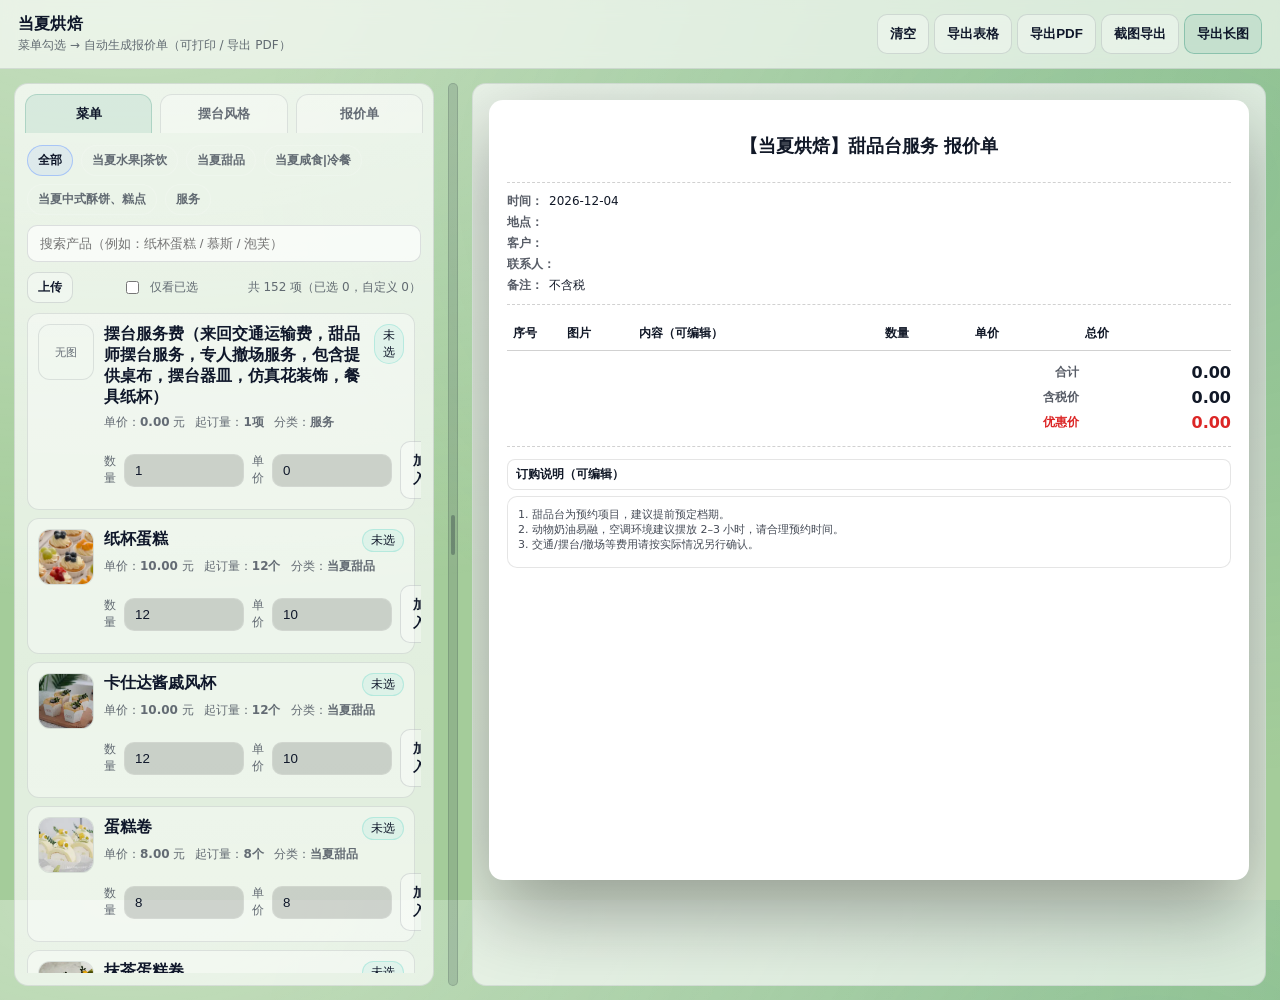
<file: index.html>
<!doctype html>
<html lang="zh-CN">
  <head>
    <meta charset="utf-8" />
    <meta name="viewport" content="width=device-width, initial-scale=1" />
    <title>当夏｜菜单选择 → 自动报价单</title>
    <link rel="stylesheet" href="./styles.css?v=uploadfix1" />
  </head>
  <body>
    <header class="topbar">
      <div class="brand">
        <div class="brand__title">当夏烘焙</div>
        <div class="brand__subtitle">菜单勾选 → 自动生成报价单（可打印 / 导出 PDF）</div>
      </div>
      <div class="topbar__actions">
        <button id="btnReset" class="btn btn--ghost" type="button">清空</button>
        <button id="btnExportCsv" class="btn btn--ghost" type="button">导出表格</button>
        <button id="btnExportPdf" class="btn btn--ghost" type="button">导出PDF</button>
        <button id="btnScreenshot" class="btn btn--ghost" type="button">截图导出</button>
        <button id="btnExportImage" class="btn" type="button">导出长图</button>
      </div>
    </header>

    <main class="layout">
      <aside class="panel panel--left">
        <div class="tabs">
          <button class="tab tab--active" type="button" data-tab="menu">菜单</button>
          <button class="tab" type="button" data-tab="style">摆台风格</button>
          <button class="tab" type="button" data-tab="quote">报价单</button>
        </div>

        <section class="tabpane tabpane--active" data-pane="menu">
          <div class="controls">
            <div class="categoryBar" id="categoryBar"></div>
            <input id="menuSearch" class="input" type="search" placeholder="搜索产品（例如：纸杯蛋糕 / 慕斯 / 泡芙）" />
            <div class="controls__row">
              <button id="btnAddCustom" class="btn btn--ghost btn--sm" type="button">上传</button>
              <label class="checkbox">
                <input id="onlySelected" type="checkbox" />
                仅看已选
              </label>
              <span class="muted" id="menuCount"></span>
            </div>
          </div>
          <div id="menuList" class="list"></div>
        </section>

        <section class="tabpane" data-pane="style">
          <div class="controls">
            <div class="controls__row">
              <button id="btnAddStyle" class="btn btn--ghost btn--sm" type="button">上传</button>
              <span class="muted" id="styleCount"></span>
            </div>
          </div>
          <div id="styleList" class="list"></div>
        </section>

        <section class="tabpane" data-pane="quote">
          <div class="controls">
            <div class="controls__grid">
              <label class="field">
                <div class="field__label">日期</div>
                <input id="metaDate" class="input" type="text" placeholder="例如：230927 / 2026-05-11" />
              </label>
              <label class="field">
                <div class="field__label">地点</div>
                <input id="metaLocation" class="input" type="text" placeholder="例如：科学城" />
              </label>
              <label class="field">
                <div class="field__label">客户</div>
                <input id="metaCustomer" class="input" type="text" placeholder="客户名称" />
              </label>
              <label class="field">
                <div class="field__label">联系人 / 电话</div>
                <input id="metaContact" class="input" type="text" placeholder="联系人（可选）" />
              </label>
              <label class="field">
                <div class="field__label">折扣</div>
                <div class="field__row">
                  <input id="metaDiscount" class="input input--num" type="number" min="0" max="100" step="0.1" />
                  <span class="field__suffix">%（例如 88 = 8.8 折）</span>
                </div>
              </label>
              <label class="field">
                <div class="field__label">税点</div>
                <div class="field__row">
                  <input id="metaTaxPercent" class="input input--num" type="number" min="0" max="100" step="0.1" placeholder="例如：6" />
                  <span class="field__suffix">%（含税价 = 合计 + 合计 × 税点）</span>
                </div>
              </label>
              <label class="field">
                <div class="field__label">优惠价（可选）</div>
                <div class="field__row">
                  <input id="metaFinalPrice" class="input input--num" type="number" min="0" step="1" placeholder="例如：2300" />
                  <span class="field__suffix">元（填写后将覆盖折扣计算）</span>
                </div>
              </label>
              <label class="field">
                <div class="field__label">备注</div>
                <input id="metaNote" class="input" type="text" placeholder="例如：不含税 / 需提前一周预定" />
              </label>
              <label class="field">
                <div class="field__label">订购说明（可选）</div>
                <textarea id="metaOrderNotes" class="input input--textarea" rows="5" placeholder="每行一条，例如：&#10;1. 甜品台为预约项目，建议提前预定档期。&#10;2. 动物奶油易融，空调环境建议摆放 2–3 小时。"></textarea>
              </label>
              <label class="field">
                <div class="field__label">订购说明标题（可选）</div>
                <input id="metaOrderNotesTitle" class="input" type="text" placeholder="例如：订购说明 / 订购须知" />
              </label>
            </div>
            <div class="controls__row">
              <button id="btnLoadTemplate" class="btn btn--ghost" type="button">一键载入“表2示例”</button>
              <span class="muted">提示：你也可以只从菜单勾选生成报价行。</span>
            </div>
          </div>
        </section>
      </aside>

      <div id="sidebarResizer" class="resizer no-print" role="separator" aria-orientation="vertical" aria-label="调整菜单宽度"></div>

      <section class="panel panel--right">
        <div id="quotePaper" class="paper">
          <div class="paper__head">
            <div class="paper__headTop">
              <img class="paper__logo" src="./assets/brand/logo.png" alt="当夏烘焙" />
              <div class="paper__title">【当夏烘焙】甜品台服务 报价单</div>
            </div>
            <div class="paper__meta">
              <div class="paper__metaCol">
                <div class="paper__metaItem"><span class="k">时间：</span><span id="qDate"></span></div>
                <div class="paper__metaItem"><span class="k">地点：</span><span id="qLocation"></span></div>
                <div class="paper__metaItem"><span class="k">客户：</span><span id="qCustomer"></span></div>
                <div class="paper__metaItem"><span class="k">联系人：</span><span id="qContact"></span></div>
                <div class="paper__metaItem"><span class="k">备注：</span><span id="qNote"></span></div>
              </div>
            </div>
          </div>

          <table class="table" id="quoteTable">
            <thead>
              <tr>
                <th class="col--seq">序号</th>
                <th class="col--img">图片</th>
                <th>内容（可编辑）</th>
                <th class="col--qty">数量</th>
                <th class="col--price">单价</th>
                <th class="col--price">总价</th>
                <th class="col--act no-print"></th>
              </tr>
            </thead>
            <tbody id="quoteTbody"></tbody>
          </table>

          <div class="totals">
            <div class="totals__row">
              <div class="totals__label">合计</div>
              <div class="totals__value" id="subtotal"></div>
            </div>
            <div class="totals__row">
              <div class="totals__label">含税价</div>
              <div class="totals__value" id="taxIncluded"></div>
            </div>
            <div class="totals__row totals__row--highlight">
              <div class="totals__label">优惠价</div>
              <div class="totals__value" id="totalAfterDiscount"></div>
            </div>
          </div>

          <div class="paper__foot">
            <div id="qOrderNotesTitle" class="paper__footTitle" contenteditable="true" spellcheck="false">订购说明（可编辑）</div>
            <div id="qOrderNotes" class="orderNotes" contenteditable="true" spellcheck="false"></div>
          </div>
          <div id="qStyles" class="quoteStyles"></div>
        </div>
      </section>
    </main>

    <div id="imageModal" class="modal" aria-hidden="true">
      <div class="modal__backdrop" data-close="1"></div>
      <div class="modal__content" role="dialog" aria-modal="true" aria-label="查看图片">
        <button id="modalClose" class="modal__close" type="button" aria-label="关闭">×</button>
        <img id="modalImg" class="modal__img" alt="" />
        <div id="modalCaption" class="modal__caption"></div>
      </div>
    </div>

    <div id="customModal" class="modal" aria-hidden="true">
      <div class="modal__backdrop" data-close-custom="1"></div>
      <div class="modal__content modal__content--form" role="dialog" aria-modal="true" aria-label="新增自定义产品">
        <button class="modal__close" type="button" data-close-custom="1" aria-label="关闭">×</button>
        <div class="modal__title">新增自定义产品</div>

        <div class="modal__body">
          <div class="formGrid">
            <label class="field">
              <div class="field__label">产品名称</div>
              <input id="customName" class="input" type="text" placeholder="例如：芒果千层" />
            </label>
            <label class="field">
              <div class="field__label">分类</div>
              <input id="customCategory" class="input" type="text" placeholder="点击选择或输入新增分类" list="customCategoryList" />
              <datalist id="customCategoryList"></datalist>
            </label>
            <label class="field">
              <div class="field__label">单价（元）</div>
              <input id="customPrice" class="input input--num" type="number" min="0" step="0.5" placeholder="例如：12" />
            </label>
            <label class="field">
              <div class="field__label">起订量</div>
              <input id="customMinOrder" class="input" type="text" placeholder="例如：10份 / 1项" />
            </label>
            <label class="field">
              <div class="field__label">图片上传</div>
              <input id="customFile" class="input" type="file" accept="image/*" />
            </label>
          </div>

          <div class="cropWrap" id="cropWrap" hidden>
            <div class="cropStage" id="cropStage">
              <img id="cropImg" alt="裁剪预览" />
              <div class="cropMask" aria-hidden="true"></div>
              <div class="cropBox" id="cropBox" aria-hidden="true"><div class="cropHandle" id="cropHandle" aria-hidden="true"></div></div>
            </div>
            <div class="cropHint muted">拖动图片调整位置；滚轮/触控板可缩放。裁剪为与菜单缩略图一致的方形。</div>
          </div>
        </div>

        <div class="modal__actions">
          <button id="btnCustomCancel" class="btn btn--ghost" type="button">取消</button>
          <button id="btnCustomSave" class="btn" type="button">确认上传</button>
        </div>
      </div>
    </div>

    <div id="pdfOptionsModal" class="modal" aria-hidden="true">
      <div class="modal__backdrop" data-close-pdfopt="1"></div>
      <div class="modal__content modal__content--small" role="dialog" aria-modal="true" aria-label="导出PDF选项">
        <button class="modal__close" type="button" data-close-pdfopt="1" aria-label="关闭">×</button>
        <div class="modal__title">导出 PDF 选项</div>
        <label class="checkbox">
          <input id="pdfOptShowLogo" type="checkbox" />
          显示左上角 Logo
        </label>
        <div class="muted" style="margin-top:6px">水印仍由浏览器打印预览右侧“背景图形”控制。</div>
        <div class="modal__actions">
          <button id="btnPdfOptCancel" class="btn btn--ghost" type="button">取消</button>
          <button id="btnPdfOptGo" class="btn" type="button">继续导出</button>
        </div>
      </div>
    </div>

    <div id="styleModal" class="modal" aria-hidden="true">
      <div class="modal__backdrop" data-close-style="1"></div>
      <div class="modal__content modal__content--form" role="dialog" aria-modal="true" aria-label="新增摆台风格">
        <button class="modal__close" type="button" data-close-style="1" aria-label="关闭">×</button>
        <div class="modal__title">新增摆台风格</div>

        <div class="modal__body">
          <div class="formGrid">
            <label class="field" style="grid-column:1/-1">
              <div class="field__label">批量上传图片</div>
              <input id="styleFile" class="input" type="file" accept="image/*" multiple webkitdirectory directory />
            </label>
          </div>

          <div class="controls__row" style="justify-content:flex-end">
            <button id="btnStyleAutoCropAll" class="btn btn--ghost btn--sm" type="button">一键裁剪全部</button>
          </div>
          <div id="styleBatchList" class="batchList"></div>

          <div class="muted" style="margin-top:6px">每张图片可填写分类、选择比例；点“编辑”会在该图片下方展开裁剪区。</div>
        </div>

        <div class="modal__actions">
          <button id="btnStyleCancel" class="btn btn--ghost" type="button">取消</button>
          <button id="btnStyleSave" class="btn" type="button">确认上传（全部）</button>
        </div>
      </div>
    </div>

    <script src="./data/menu.js"></script>
    <script src="./data/template_quote.js"></script>
    <script src="./vendor/exceljs.min.js"></script>
    <script src="./app.js?v=style4"></script>
  </body>
</html>
</file>
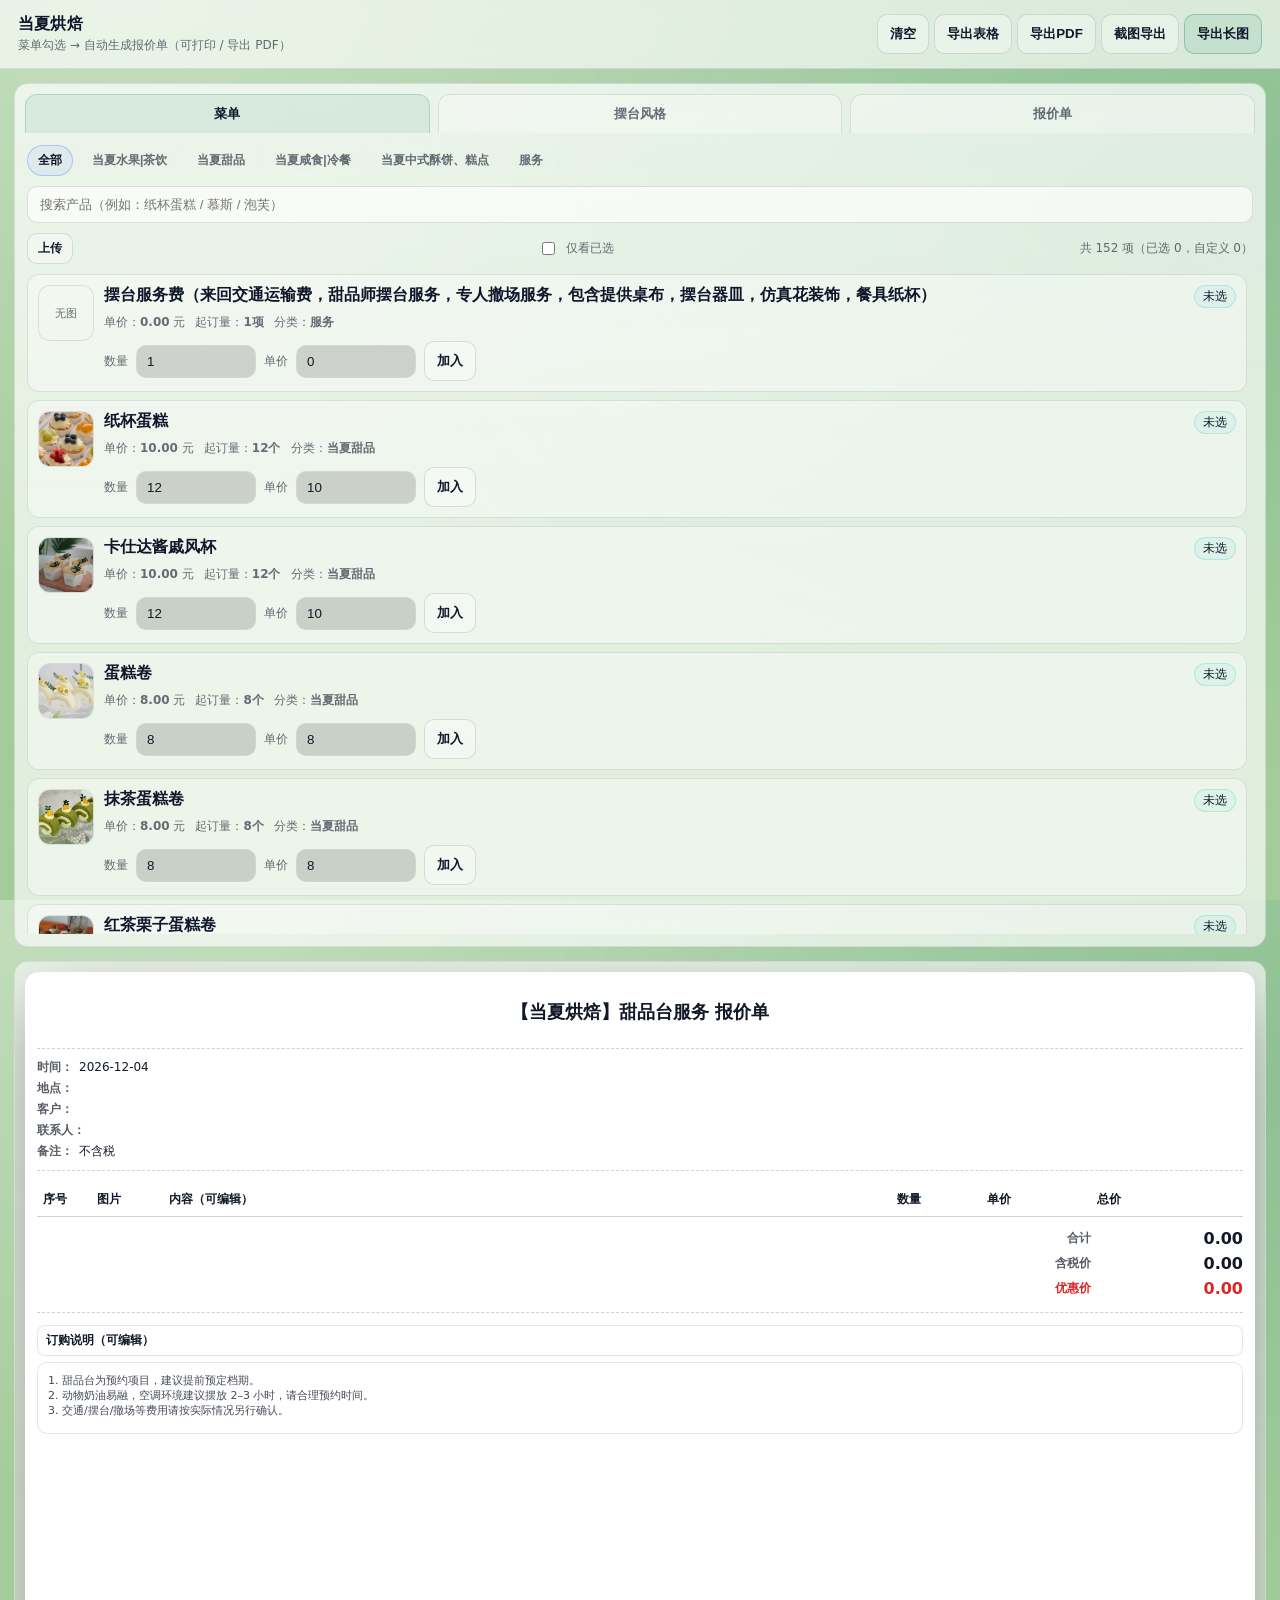
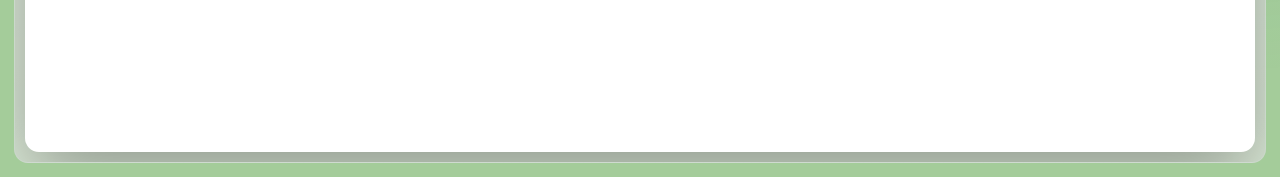
<file: mobile.html>
<!doctype html>
<html lang="zh-CN">
  <head>
    <meta charset="utf-8" />
    <meta name="viewport" content="width=device-width, initial-scale=1, viewport-fit=cover" />
    <title>当夏｜菜单选择 → 自动报价单（手机版）</title>
    <link rel="stylesheet" href="./styles.css?v=uploadfix1" />
  </head>
  <body class="mobile">
    <header class="topbar">
      <div class="brand">
        <div class="brand__title">当夏烘焙</div>
        <div class="brand__subtitle">菜单勾选 → 自动生成报价单（可打印 / 导出 PDF）</div>
      </div>
      <div class="topbar__actions">
        <button id="btnReset" class="btn btn--ghost" type="button">清空</button>
        <button id="btnExportCsv" class="btn btn--ghost" type="button">导出表格</button>
        <button id="btnExportPdf" class="btn btn--ghost" type="button">导出PDF</button>
        <button id="btnScreenshot" class="btn btn--ghost" type="button">截图导出</button>
        <button id="btnExportImage" class="btn" type="button">导出长图</button>
      </div>
    </header>

    <main class="layout">
      <aside class="panel panel--left">
        <div class="tabs">
          <button class="tab tab--active" type="button" data-tab="menu">菜单</button>
          <button class="tab" type="button" data-tab="style">摆台风格</button>
          <button class="tab" type="button" data-tab="quote">报价单</button>
        </div>

        <section class="tabpane tabpane--active" data-pane="menu">
          <div class="controls">
            <div class="categoryBar" id="categoryBar"></div>
            <input id="menuSearch" class="input" type="search" placeholder="搜索产品（例如：纸杯蛋糕 / 慕斯 / 泡芙）" />
            <div class="controls__row">
              <button id="btnAddCustom" class="btn btn--ghost btn--sm" type="button">上传</button>
              <label class="checkbox">
                <input id="onlySelected" type="checkbox" />
                仅看已选
              </label>
              <span class="muted" id="menuCount"></span>
            </div>
          </div>
          <div id="menuList" class="list"></div>
        </section>

        <section class="tabpane" data-pane="style">
          <div class="controls">
            <div class="controls__row">
              <button id="btnAddStyle" class="btn btn--ghost btn--sm" type="button">上传</button>
              <span class="muted" id="styleCount"></span>
            </div>
          </div>
          <div id="styleList" class="list"></div>
        </section>

        <section class="tabpane" data-pane="quote">
          <div class="controls">
            <div class="controls__grid">
              <label class="field">
                <div class="field__label">日期</div>
                <input id="metaDate" class="input" type="text" placeholder="例如：230927 / 2026-05-11" />
              </label>
              <label class="field">
                <div class="field__label">地点</div>
                <input id="metaLocation" class="input" type="text" placeholder="例如：科学城" />
              </label>
              <label class="field">
                <div class="field__label">客户</div>
                <input id="metaCustomer" class="input" type="text" placeholder="客户名称" />
              </label>
              <label class="field">
                <div class="field__label">联系人 / 电话</div>
                <input id="metaContact" class="input" type="text" placeholder="联系人（可选）" />
              </label>
              <label class="field">
                <div class="field__label">折扣</div>
                <div class="field__row">
                  <input id="metaDiscount" class="input input--num" type="number" min="0" max="100" step="0.1" />
                  <span class="field__suffix">%（例如 88 = 8.8 折）</span>
                </div>
              </label>
              <label class="field">
                <div class="field__label">税点</div>
                <div class="field__row">
                  <input id="metaTaxPercent" class="input input--num" type="number" min="0" max="100" step="0.1" placeholder="例如：6" />
                  <span class="field__suffix">%（含税价 = 合计 + 合计 × 税点）</span>
                </div>
              </label>
              <label class="field">
                <div class="field__label">优惠价（可选）</div>
                <div class="field__row">
                  <input id="metaFinalPrice" class="input input--num" type="number" min="0" step="1" placeholder="例如：2300" />
                  <span class="field__suffix">元（填写后将覆盖折扣计算）</span>
                </div>
              </label>
              <label class="field">
                <div class="field__label">备注</div>
                <input id="metaNote" class="input" type="text" placeholder="例如：不含税 / 需提前一周预定" />
              </label>
              <label class="field">
                <div class="field__label">订购说明（可选）</div>
                <textarea id="metaOrderNotes" class="input input--textarea" rows="5" placeholder="每行一条，例如：&#10;1. 甜品台为预约项目，建议提前预定档期。&#10;2. 动物奶油易融，空调环境建议摆放 2–3 小时。"></textarea>
              </label>
              <label class="field">
                <div class="field__label">订购说明标题（可选）</div>
                <input id="metaOrderNotesTitle" class="input" type="text" placeholder="例如：订购说明 / 订购须知" />
              </label>
            </div>
            <div class="controls__row">
              <button id="btnLoadTemplate" class="btn btn--ghost" type="button">一键载入“表2示例”</button>
              <span class="muted">提示：你也可以只从菜单勾选生成报价行。</span>
            </div>
          </div>
        </section>
      </aside>

      <section class="panel panel--right">
        <div id="quotePaper" class="paper">
          <div class="paper__head">
            <div class="paper__headTop">
              <img class="paper__logo" src="./assets/brand/logo.png" alt="当夏烘焙" />
              <div class="paper__title">【当夏烘焙】甜品台服务 报价单</div>
            </div>
            <div class="paper__meta">
              <div class="paper__metaCol">
                <div class="paper__metaItem"><span class="k">时间：</span><span id="qDate"></span></div>
                <div class="paper__metaItem"><span class="k">地点：</span><span id="qLocation"></span></div>
                <div class="paper__metaItem"><span class="k">客户：</span><span id="qCustomer"></span></div>
                <div class="paper__metaItem"><span class="k">联系人：</span><span id="qContact"></span></div>
                <div class="paper__metaItem"><span class="k">备注：</span><span id="qNote"></span></div>
              </div>
            </div>
          </div>

          <table class="table" id="quoteTable">
            <thead>
              <tr>
                <th class="col--seq">序号</th>
                <th class="col--img">图片</th>
                <th>内容（可编辑）</th>
                <th class="col--qty">数量</th>
                <th class="col--price">单价</th>
                <th class="col--price">总价</th>
                <th class="col--act no-print"></th>
              </tr>
            </thead>
            <tbody id="quoteTbody"></tbody>
          </table>

          <div class="totals">
            <div class="totals__row">
              <div class="totals__label">合计</div>
              <div class="totals__value" id="subtotal"></div>
            </div>
            <div class="totals__row">
              <div class="totals__label">含税价</div>
              <div class="totals__value" id="taxIncluded"></div>
            </div>
            <div class="totals__row totals__row--highlight">
              <div class="totals__label">优惠价</div>
              <div class="totals__value" id="totalAfterDiscount"></div>
            </div>
          </div>

          <div class="paper__foot">
            <div id="qOrderNotesTitle" class="paper__footTitle" contenteditable="true" spellcheck="false">订购说明（可编辑）</div>
            <div id="qOrderNotes" class="orderNotes" contenteditable="true" spellcheck="false"></div>
          </div>
          <div id="qStyles" class="quoteStyles"></div>
        </div>
      </section>
    </main>

    <div id="imageModal" class="modal" aria-hidden="true">
      <div class="modal__backdrop" data-close="1"></div>
      <div class="modal__content" role="dialog" aria-modal="true" aria-label="查看图片">
        <button id="modalClose" class="modal__close" type="button" aria-label="关闭">×</button>
        <img id="modalImg" class="modal__img" alt="" />
        <div id="modalCaption" class="modal__caption"></div>
      </div>
    </div>

    <div id="customModal" class="modal" aria-hidden="true">
      <div class="modal__backdrop" data-close-custom="1"></div>
      <div class="modal__content modal__content--form" role="dialog" aria-modal="true" aria-label="新增自定义产品">
        <button class="modal__close" type="button" data-close-custom="1" aria-label="关闭">×</button>
        <div class="modal__title">新增自定义产品</div>

        <div class="modal__body">
          <div class="formGrid">
            <label class="field">
              <div class="field__label">产品名称</div>
              <input id="customName" class="input" type="text" placeholder="例如：芒果千层" />
            </label>
            <label class="field">
              <div class="field__label">分类</div>
              <input id="customCategory" class="input" type="text" placeholder="点击选择或输入新增分类" list="customCategoryList" />
              <datalist id="customCategoryList"></datalist>
            </label>
            <label class="field">
              <div class="field__label">单价（元）</div>
              <input id="customPrice" class="input input--num" type="number" min="0" step="0.5" placeholder="例如：12" />
            </label>
            <label class="field">
              <div class="field__label">起订量</div>
              <input id="customMinOrder" class="input" type="text" placeholder="例如：10份 / 1项" />
            </label>
            <label class="field">
              <div class="field__label">图片上传</div>
              <input id="customFile" class="input" type="file" accept="image/*" />
            </label>
          </div>

          <div class="cropWrap" id="cropWrap" hidden>
            <div class="cropStage" id="cropStage">
              <img id="cropImg" alt="裁剪预览" />
              <div class="cropMask" aria-hidden="true"></div>
              <div class="cropBox" id="cropBox" aria-hidden="true"><div class="cropHandle" id="cropHandle" aria-hidden="true"></div></div>
            </div>
            <div class="cropHint muted">拖动图片调整位置；滚轮/触控板可缩放。裁剪为与菜单缩略图一致的方形。</div>
          </div>
        </div>

        <div class="modal__actions">
          <button id="btnCustomCancel" class="btn btn--ghost" type="button">取消</button>
          <button id="btnCustomSave" class="btn" type="button">确认上传</button>
        </div>
      </div>
    </div>

    <div id="pdfOptionsModal" class="modal" aria-hidden="true">
      <div class="modal__backdrop" data-close-pdfopt="1"></div>
      <div class="modal__content modal__content--small" role="dialog" aria-modal="true" aria-label="导出PDF选项">
        <button class="modal__close" type="button" data-close-pdfopt="1" aria-label="关闭">×</button>
        <div class="modal__title">导出 PDF 选项</div>
        <label class="checkbox">
          <input id="pdfOptShowLogo" type="checkbox" />
          显示左上角 Logo
        </label>
        <div class="muted" style="margin-top:6px">水印仍由浏览器打印预览右侧“背景图形”控制。</div>
        <div class="modal__actions">
          <button id="btnPdfOptCancel" class="btn btn--ghost" type="button">取消</button>
          <button id="btnPdfOptGo" class="btn" type="button">继续导出</button>
        </div>
      </div>
    </div>

    <div id="styleModal" class="modal" aria-hidden="true">
      <div class="modal__backdrop" data-close-style="1"></div>
      <div class="modal__content modal__content--form" role="dialog" aria-modal="true" aria-label="新增摆台风格">
        <button class="modal__close" type="button" data-close-style="1" aria-label="关闭">×</button>
        <div class="modal__title">新增摆台风格</div>

        <div class="modal__body">
          <div class="formGrid">
            <label class="field" style="grid-column:1/-1">
              <div class="field__label">批量上传图片</div>
              <input id="styleFile" class="input" type="file" accept="image/*" multiple webkitdirectory directory />
            </label>
          </div>

          <div class="controls__row" style="justify-content:flex-end">
            <button id="btnStyleAutoCropAll" class="btn btn--ghost btn--sm" type="button">一键裁剪全部</button>
          </div>
          <div id="styleBatchList" class="batchList"></div>

          <div class="muted" style="margin-top:6px">每张图片可填写分类、选择比例；点“编辑”会在该图片下方展开裁剪区。</div>
        </div>

        <div class="modal__actions">
          <button id="btnStyleCancel" class="btn btn--ghost" type="button">取消</button>
          <button id="btnStyleSave" class="btn" type="button">确认上传（全部）</button>
        </div>
      </div>
    </div>

    <script src="./data/menu.js"></script>
    <script src="./data/template_quote.js"></script>
    <script src="./vendor/exceljs.min.js"></script>
    <script src="./app.js?v=style4"></script>
  </body>
</html>
</file>
<file: styles.css>
:root {
  /* Brand base (sampled from VI image): #A4CC9A */
  --bg: #a4cc9a;
  --panel: rgba(255, 255, 255, 0.72);
  --panel2: rgba(255, 255, 255, 0.66);
  --text: #0f172a;
  --muted: rgba(15, 23, 42, 0.62);
  --line: rgba(15, 23, 42, 0.10);
  --accent: #1f8a70;
  --accent2: #2b6cb0;
  --danger: #c53030;
  --paper: #ffffff;
  --paperText: #111827;
}

* { box-sizing: border-box; }
html, body { height: 100%; }
body {
  margin: 0;
  font-family: ui-sans-serif, system-ui, -apple-system, "PingFang SC", "Microsoft YaHei", Segoe UI, Roboto, Helvetica, Arial, "Apple Color Emoji", "Segoe UI Emoji";
  background:
    radial-gradient(1200px 600px at 10% 0%, rgba(255, 255, 255, 0.35), transparent),
    radial-gradient(900px 600px at 90% 20%, rgba(31, 138, 112, 0.18), transparent),
    var(--bg);
  color: var(--text);
  overflow-x: hidden;
}

.topbar {
  display: flex;
  align-items: center;
  justify-content: space-between;
  gap: 12px;
  padding: 14px 18px;
  border-bottom: 1px solid var(--line);
  background: rgba(255, 255, 255, 0.64);
  backdrop-filter: blur(10px);
  position: sticky;
  top: 0;
  z-index: 10;
}

.brand__title { font-weight: 700; letter-spacing: 0.2px; }
.brand__subtitle { font-size: 12px; color: var(--muted); margin-top: 2px; }

.btn {
  appearance: none;
  border: 1px solid rgba(31, 138, 112, 0.35);
  background: rgba(31, 138, 112, 0.10);
  color: #0f172a;
  padding: 10px 12px;
  border-radius: 10px;
  cursor: pointer;
  font-weight: 600;
}
.btn:hover { border-color: rgba(31, 138, 112, 0.55); }
.btn--ghost {
  border-color: rgba(15, 23, 42, 0.12);
  background: rgba(255, 255, 255, 0.35);
}

.layout {
  display: grid;
  grid-template-columns: var(--sidebarW, 420px) 10px 1fr;
  gap: 14px;
  padding: 14px;
}

.panel {
  border: 1px solid var(--line);
  border-radius: 14px;
  background: linear-gradient(180deg, var(--panel), var(--panel2));
  overflow: hidden;
  min-height: calc(100vh - 80px);
}
.panel--left { display: flex; flex-direction: column; }
.panel--right { padding: 16px; }

.resizer {
  align-self: stretch;
  border-radius: 999px;
  background: rgba(15, 23, 42, 0.12);
  border: 1px solid rgba(15, 23, 42, 0.14);
  cursor: col-resize;
  position: relative;
}
.resizer:hover { background: rgba(31, 138, 112, 0.20); border-color: rgba(31, 138, 112, 0.28); }
.resizer::after {
  content: "";
  position: absolute;
  top: 50%;
  left: 50%;
  transform: translate(-50%, -50%);
  width: 4px;
  height: 40px;
  border-radius: 999px;
  background: rgba(15, 23, 42, 0.28);
}

.tabs {
  display: flex;
  gap: 8px;
  padding: 10px 10px 0 10px;
}
.tab {
  flex: 1;
  border: 1px solid var(--line);
  border-bottom: none;
  padding: 10px;
  border-radius: 12px 12px 0 0;
  background: rgba(255, 255, 255, 0.30);
  color: var(--muted);
  cursor: pointer;
  font-weight: 700;
}
.tab--active { color: var(--text); background: rgba(31, 138, 112, 0.10); border-color: rgba(31, 138, 112, 0.22); }

.tabpane { display: none; padding: 12px; }
.tabpane--active { display: block; }

.controls { display: grid; gap: 10px; }
.controls__row { display: flex; align-items: center; gap: 10px; justify-content: space-between; }
.controls__grid { display: grid; grid-template-columns: 1fr; gap: 10px; }

.btn--sm { padding: 6px 10px; border-radius: 10px; font-size: 12px; }

.modal__content--form {
  width: min(720px, calc(100vw - 24px));
  max-height: calc(100vh - 24px);
  padding: 14px 14px 12px 14px;
}
.modal__body { overflow: auto; padding-right: 2px; }
.modal__content--small {
  width: min(460px, calc(100vw - 24px));
  max-height: calc(100vh - 24px);
  padding: 14px 14px 12px 14px;
}
.modal__title { font-weight: 900; font-size: 14px; padding: 0 0 10px 0; color: #0f172a; }
.modal__actions { display: flex; justify-content: flex-end; gap: 10px; padding-top: 12px; }
.formGrid { display: grid; grid-template-columns: 1fr 1fr; gap: 10px; }
body.mobile .formGrid { grid-template-columns: 1fr; }

.batchList { display: grid; gap: 8px; margin-top: 8px; }
.batchItem {
  border: 1px solid rgba(15, 23, 42, 0.14);
  border-radius: 12px;
  background: rgba(255,255,255,0.75);
  padding: 10px;
  display: grid;
  grid-template-columns: 88px 1fr;
  gap: 10px;
  align-items: start;
}
.batchItem__thumb {
  width: 88px;
  aspect-ratio: 16 / 9;
  border-radius: 10px;
  border: 1px solid rgba(0,0,0,0.10);
  overflow: hidden;
  background: rgba(0,0,0,0.04);
}
.batchItem__thumb img { width: 100%; height: 100%; object-fit: cover; display: block; }
.batchItem__meta { display: grid; gap: 8px; min-width: 0; }
.batchItem__row { display: flex; gap: 8px; align-items: center; flex-wrap: wrap; }
.batchItem__row .input { max-width: none; }
.batchItem__actions { display: flex; gap: 8px; align-items: center; }
.batchItem__status { font-size: 12px; color: var(--muted); }

.batchItem__editor {
  grid-column: 1 / -1;
  border-top: 1px dashed rgba(0,0,0,0.14);
  margin-top: 8px;
  padding-top: 10px;
  display: grid;
  gap: 10px;
}
.batchItem__editor .cropStage { max-width: 100%; }

.cropWrap { margin-top: 10px; display: grid; gap: 8px; }
.cropStage {
  position: relative;
  width: 100%;
  aspect-ratio: 16 / 10;
  border-radius: 14px;
  border: 1px solid rgba(15, 23, 42, 0.14);
  background: rgba(0,0,0,0.06);
  overflow: hidden;
  touch-action: none;
}
.cropStage--169 { aspect-ratio: 16 / 9; }
.cropStage img { position: absolute; left: 50%; top: 50%; transform: translate(-50%, -50%); will-change: transform; user-select: none; -webkit-user-drag: none; }
.cropMask { position:absolute; inset:0; background: rgba(0,0,0,0.35); }
.cropBox{
  position:absolute;
  left: 50%;
  top: 50%;
  width: 56%;
  aspect-ratio: 1 / 1;
  transform: translate(-50%, -50%);
  border-radius: 14px;
  border: 2px solid rgba(255,255,255,0.95);
  box-shadow: 0 0 0 9999px rgba(0,0,0,0.35);
  pointer-events: auto;
  touch-action: none;
  cursor: move;
}
.cropBox--169 { border-radius: 12px; }
.cropBox--169 { aspect-ratio: 16 / 9; }
.cropHint { font-size: 12px; }

.cropHandle{
  position:absolute;
  width: 14px;
  height: 14px;
  right: -7px;
  bottom: -7px;
  border-radius: 999px;
  background: rgba(255,255,255,0.95);
  border: 1px solid rgba(15, 23, 42, 0.25);
  cursor: nwse-resize;
}

.categoryBar {
  display: flex;
  flex-wrap: wrap;
  gap: 8px;
}
.chip {
  border: 1px solid rgba(255, 255, 255, 0.14);
  background: rgba(255, 255, 255, 0.04);
  color: var(--muted);
  padding: 6px 10px;
  border-radius: 999px;
  cursor: pointer;
  font-weight: 700;
  font-size: 12px;
}
.chip--active {
  color: var(--text);
  border-color: rgba(122, 167, 255, 0.55);
  background: rgba(122, 167, 255, 0.12);
}

.input {
  width: 100%;
  padding: 10px 12px;
  border-radius: 10px;
  border: 1px solid rgba(15, 23, 42, 0.12);
  background: rgba(255, 255, 255, 0.65);
  color: #0f172a;
  outline: none;
}
.input:focus { border-color: rgba(31, 138, 112, 0.55); }
.input--num { max-width: 140px; }

.field__label { font-size: 12px; color: var(--muted); margin-bottom: 6px; }
.field__row { display: flex; align-items: center; gap: 10px; }
.field__suffix { font-size: 12px; color: var(--muted); }
.input--textarea { resize: vertical; }

.checkbox { display: inline-flex; align-items: center; gap: 8px; color: var(--muted); font-size: 12px; }
.muted { color: var(--muted); font-size: 12px; }

.list {
  margin-top: 10px;
  display: grid;
  gap: 8px;
  max-height: calc(100vh - 240px);
  overflow: auto;
  padding-right: 6px;
}
.card {
  border: 1px solid var(--line);
  border-radius: 12px;
  padding: 10px;
  background: rgba(255, 255, 255, 0.40);
}
.card__grid {
  display: grid;
  grid-template-columns: 56px 1fr;
  gap: 10px;
  align-items: start;
}
.card__grid > * { min-width: 0; }
.thumb {
  width: 56px;
  height: 56px;
  border-radius: 12px;
  border: 1px solid var(--line);
  background: rgba(255, 255, 255, 0.03);
  overflow: hidden;
  display: flex;
  align-items: center;
  justify-content: center;
  color: var(--muted);
  font-size: 11px;
}
.thumb img {
  width: 100%;
  height: 100%;
  object-fit: cover;
  display: block;
}
.thumb img { cursor: zoom-in; }

.modal {
  position: fixed;
  inset: 0;
  display: none;
  z-index: 100;
}
.modal[aria-hidden="false"] { display: block; }
.modal__backdrop {
  position: absolute;
  inset: 0;
  background: rgba(0, 0, 0, 0.7);
}
.modal__content {
  position: absolute;
  left: 50%;
  top: 50%;
  transform: translate(-50%, -50%);
  width: min(1000px, calc(100vw - 24px));
  max-height: calc(100vh - 24px);
  background: rgba(255, 255, 255, 0.92);
  border: 1px solid rgba(15, 23, 42, 0.14);
  border-radius: 14px;
  overflow: hidden;
  box-shadow: 0 40px 120px rgba(0, 0, 0, 0.55);
  display: grid;
  grid-template-rows: auto 1fr auto;
}
.modal__content--form {
  display: grid;
  grid-template-rows: auto 1fr auto;
}
.modal__close {
  justify-self: end;
  margin: 10px 10px 0 0;
  width: 36px;
  height: 36px;
  border-radius: 12px;
  border: 1px solid rgba(15, 23, 42, 0.14);
  background: rgba(255, 255, 255, 0.65);
  color: #0f172a;
  font-size: 20px;
  cursor: pointer;
}
.modal__close:hover { border-color: rgba(15, 23, 42, 0.28); }
.modal__img {
  width: 100%;
  height: 100%;
  max-height: calc(100vh - 140px);
  object-fit: contain;
  background: rgba(0, 0, 0, 0.2);
}
.modal__caption {
  padding: 10px 12px 12px 12px;
  color: var(--muted);
  font-size: 12px;
  border-top: 1px solid rgba(15, 23, 42, 0.10);
}
.card__top { display: flex; gap: 10px; justify-content: space-between; align-items: start; }
.card__name { font-weight: 700; }
.card__name { word-break: break-word; }
.pill {
  display: inline-flex;
  align-items: center;
  border: 1px solid rgba(93, 214, 200, 0.32);
  background: rgba(93, 214, 200, 0.10);
  padding: 2px 8px;
  border-radius: 999px;
  font-size: 12px;
  color: var(--text);
}
.card__meta { margin-top: 6px; display: flex; gap: 10px; flex-wrap: wrap; color: var(--muted); font-size: 12px; }
.card__actions { margin-top: 10px; display: flex; gap: 8px; align-items: center; }
.qty {
  width: 120px;
  padding: 8px 10px;
  border-radius: 10px;
  border: 1px solid rgba(255, 255, 255, 0.14);
  background: rgba(0, 0, 0, 0.15);
  color: var(--text);
}

.paper {
  background: var(--paper);
  color: var(--paperText);
  border-radius: 14px;
  padding: 18px;
  min-height: calc(100vh - 120px);
  box-shadow: 0 30px 80px rgba(0, 0, 0, 0.35);
  overflow: hidden;
  position: relative;
}
.paper__title {
  font-size: 18px;
  font-weight: 800;
  text-align: center;
  margin-bottom: 10px;
  position: absolute;
  left: 50%;
  transform: translateX(-50%);
  width: calc(100% - 160px); /* keep away from left logo area */
  margin: 0;
}
.paper__headTop {
  position: relative;
  display: flex;
  align-items: center;
  gap: 10px;
  margin-bottom: 8px;
}
.paper__logo {
  width: 72px;
  height: 56px;
  object-fit: contain;
}
.paper__meta { border-top: 1px dashed rgba(0,0,0,0.18); border-bottom: 1px dashed rgba(0,0,0,0.18); padding: 10px 0; margin-bottom: 12px; }
.paper__metaCol { display: grid; gap: 4px; font-size: 12px; }
.paper__metaItem { display: flex; gap: 6px; align-items: baseline; }
.paper__metaItem span:last-child { flex: 1; word-break: break-word; }
.k { color: rgba(17,24,39,0.7); font-weight: 700; }

.table { width: 100%; border-collapse: collapse; font-size: 12px; }
.table th, .table td { border-bottom: 1px solid rgba(0,0,0,0.10); padding: 8px 6px; vertical-align: top; }
.table thead th { border-bottom: 1px solid rgba(0,0,0,0.18); font-size: 12px; text-align: left; }
.col--seq { width: 54px; }
.col--img { width: 72px; }
.col--qty { width: 90px; text-align: left; }
.col--price { width: 110px; text-align: left; }
.col--act { width: 42px; }
.num { text-align: left; font-variant-numeric: tabular-nums; }
.quoteThumb {
  width: 56px;
  height: 56px;
  border-radius: 10px;
  border: 1px solid rgba(0,0,0,0.14);
  overflow: hidden;
  background: rgba(0,0,0,0.03);
  display: flex;
  align-items: center;
  justify-content: center;
}
.quoteThumb img {
  width: 100%;
  height: 100%;
  object-fit: cover;
  cursor: zoom-in;
  display: block;
}
.quoteThumb--empty { color: rgba(17,24,39,0.45); font-size: 11px; }

/* Mobile quote cards */
.quoteCard {
  border: 1px solid rgba(0, 0, 0, 0.10);
  border-radius: 12px;
  padding: 10px;
  background: rgba(255, 255, 255, 0.70);
}
.quoteCard__top {
  display: grid;
  grid-template-columns: auto 1fr auto;
  gap: 10px;
  align-items: start;
}
.quoteCard__left {
  display: grid;
  gap: 8px;
  justify-items: start;
}
.quoteCard__seq {
  font-weight: 800;
  color: rgba(17, 24, 39, 0.72);
  font-size: 12px;
}
.quoteCard__right { min-width: 0; display: grid; gap: 8px; }
.quoteCard__grid {
  display: grid;
  grid-template-columns: 1fr 1fr;
  gap: 8px;
  align-items: end;
}
.quoteCard__field { display: grid; gap: 6px; min-width: 0; }
.quoteCard__label { font-size: 12px; color: rgba(17, 24, 39, 0.62); font-weight: 700; }
.quoteCard__total {
  grid-column: 1 / -1;
  font-weight: 900;
  text-align: right;
  font-variant-numeric: tabular-nums;
  color: rgba(17, 24, 39, 0.85);
}
.cellInput {
  width: 100%;
  border: 1px solid rgba(0,0,0,0.14);
  border-radius: 8px;
  padding: 6px 8px;
  font: inherit;
}
.cellInput--num { text-align: right; font-variant-numeric: tabular-nums; }
.iconBtn {
  width: 30px;
  height: 30px;
  border-radius: 10px;
  border: 1px solid rgba(0,0,0,0.14);
  background: rgba(0,0,0,0.04);
  cursor: pointer;
}
.iconBtn:hover { border-color: rgba(255, 107, 107, 0.65); color: var(--danger); }

.totals { margin-top: 12px; display: grid; gap: 6px; justify-content: end; }
.totals__row { display: grid; grid-template-columns: 90px 140px; gap: 12px; align-items: center; }
.totals__label { font-size: 12px; color: rgba(17,24,39,0.7); font-weight: 700; text-align: right; }
.totals__value { font-size: 16px; font-weight: 900; text-align: right; }
.totals__row--highlight .totals__label,
.totals__row--highlight .totals__value { color: #dc2626; font-weight: 900; }

.paper__foot { margin-top: 14px; border-top: 1px dashed rgba(0,0,0,0.18); padding-top: 12px; }
.paper__footTitle { font-weight: 800; margin-bottom: 6px; font-size: 12px; }
.paper__footTitle[contenteditable="true"] {
  border-radius: 8px;
  padding: 6px 8px;
  border: 1px solid rgba(0, 0, 0, 0.10);
  background: rgba(255, 255, 255, 0.55);
}
.paper__footTitle[contenteditable="true"]:empty::before {
  content: "点击编辑标题";
  color: rgba(17, 24, 39, 0.45);
}
.paper__footList { margin: 0; padding-left: 18px; font-size: 11px; color: rgba(17,24,39,0.75); }
.orderNotes {
  border: 1px solid rgba(0, 0, 0, 0.10);
  border-radius: 10px;
  padding: 10px;
  min-height: 72px;
  font-size: 11px;
  color: rgba(17, 24, 39, 0.78);
  background: rgba(255, 255, 255, 0.65);
  white-space: pre-wrap;
}
.orderNotes:empty::before {
  content: "点击此处编辑订购说明（会打印到 PDF）";
  color: rgba(17, 24, 39, 0.45);
}

.quoteStyles { margin-top: 12px; display: grid; gap: 10px; }
.quoteStyles__item {
  border: 1px solid rgba(0,0,0,0.10);
  border-radius: 12px;
  overflow: hidden;
  background: #fff;
}
.quoteStyles__img {
  width: 100%;
  aspect-ratio: 16 / 9;
  object-fit: cover;
  display: block;
  background: rgba(0,0,0,0.05);
}
.quoteStyles__cap {
  padding: 8px 10px;
  font-size: 12px;
  color: rgba(17,24,39,0.78);
  display: flex;
  justify-content: space-between;
  gap: 10px;
  align-items: baseline;
}
.quoteStyles__tag { font-weight: 800; }

@media print {
  body { background: #fff; }
  .topbar, .panel--left { display: none !important; }
  .modal { display: none !important; }
  .layout { grid-template-columns: 1fr; padding: 0; }
  .panel--right { border: none; padding: 0; }
  .paper { box-shadow: none; border-radius: 0; min-height: auto; }
  .no-print { display: none !important; }
  .quoteThumb { width: 48px; height: 48px; }
  .orderNotes { border: none; padding: 0; background: transparent; }
}

@media (max-width: 1060px) {
  .layout { grid-template-columns: 1fr; }
  .panel { min-height: auto; }
  .controls__grid { grid-template-columns: 1fr; }
  .resizer { display: none; }
}

/* Force mobile layout for mobile.html */
body.mobile .layout { grid-template-columns: 1fr; }
body.mobile .resizer { display: none; }
body.mobile .panel { min-height: auto; }
body.mobile .panel--right { padding: 10px; }
body.mobile .paper { padding: 12px; }
body.mobile .table { font-size: 12px; }
</file>
